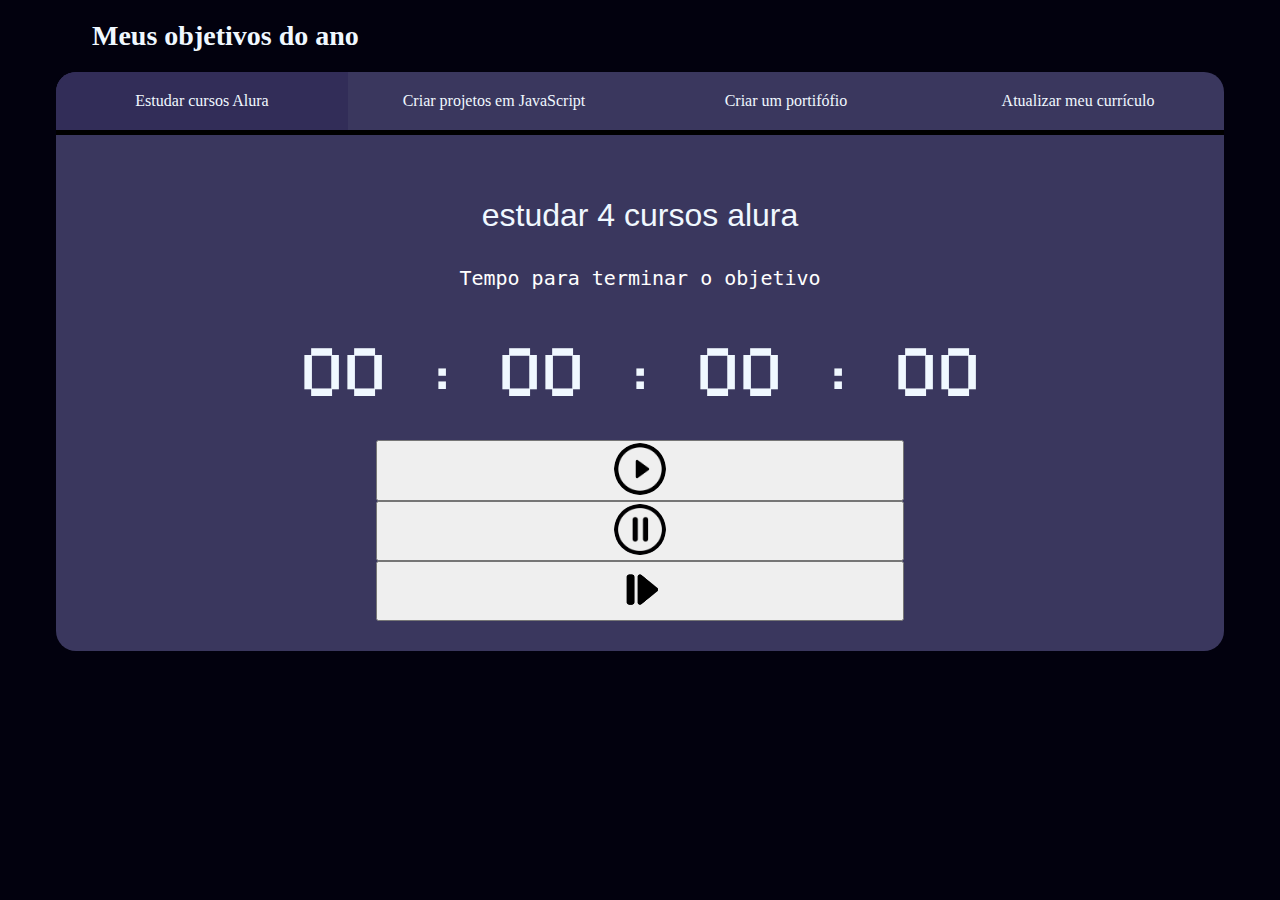
<file: contador/index.html>
<!DOCTYPE html>
<html lang="pt-br">
<head>
    <meta charset="UTF-8">
    <meta http-equiv="X-UA-Compatible" content="IE=edge">
    <meta name="viewport" content="width=device-width, initial-scale=1.0">
    <link rel="stylesheet" href="style.css">
    <link rel="preconnect" href="https://fonts.googleapis.com">
<link rel="preconnect" href="https://fonts.gstatic.com" crossorigin>
<link href="https://fonts.googleapis.com/css2?family=Pixelify+Sans:wght@400..700&display=swap" rel="stylesheet">
    
    <title>Projeto Alura</title>
</head>
<body>
    <h3 class="titulo-projeto">Meus objetivos do ano</h3>
<section class="tópicos">
    <a class="linked-1" href="./index.html">Estudar cursos Alura</a>
    <a class="tópicos-item-2" href="./html/tópico-2.html">Criar projetos em JavaScript</a>
    <a class="tópicos-item-3" href="./html/topico-3.html">Criar um portifófio</a>
    <a class="tópicos-item-4" href="./html/tópico-4.html">Atualizar meu currículo</a>
</section>
<section class="container">
    <h1 class="estudar-texto">estudar 4 cursos alura</h1>
    <h1 class="tempo-texto">Tempo para terminar o objetivo</h1>
 <div class="cronometro"> 
    <div class="timer"></div>
    <div class="time" id="days">00</div>
    <div class="separator">:</div> 
    <div class="time" id="hours">00</div>
    <div class="separator">:</div>
    <div class="time" id="minutes">00</div>
    <div class="separator">:</div>
    <div class="time" id="seconds">00</div>
 </div>
</div>
<div class="buttons">
    <button class="btn" id="startBtn"><img class="image" src="./img/play.png"></button>
    <button class="btn" id="pauseBtn"><img class="image" src="./img/pause.png" ></button>
    <button class="btn" id="resumeBtn"><img class="image" src="./img/resume.png" ></button>
</div>


    
</section>
    
</body>
</html>
</file>
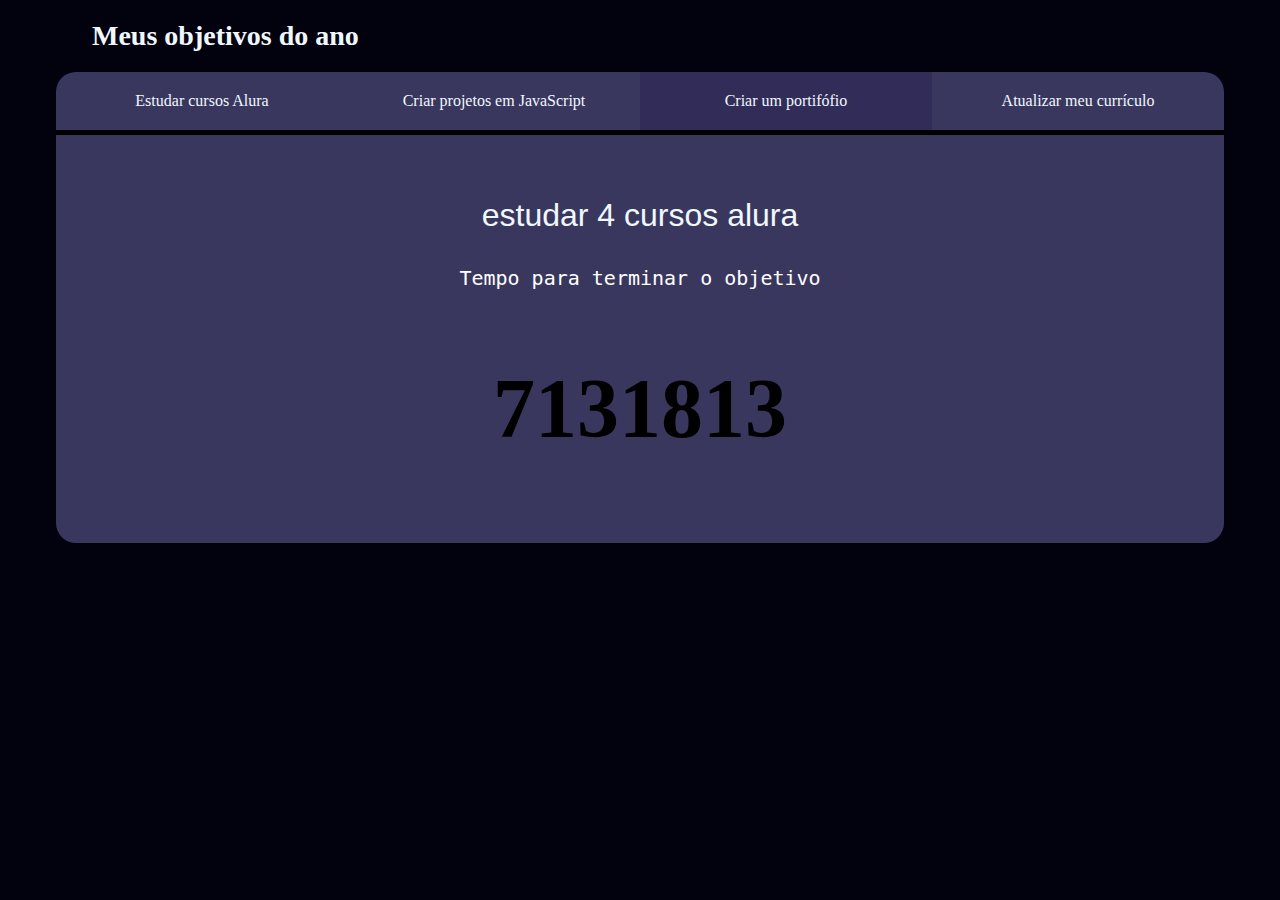
<file: contador/html/topico-3.html>
<!DOCTYPE html>
<html lang="pt-br">
<head>
    <meta charset="UTF-8">
    <meta http-equiv="X-UA-Compatible" content="IE=edge">
    <meta name="viewport" content="width=device-width, initial-scale=1.0">
    <link rel="stylesheet" href="../style.css">
    
    <title>Projeto Alura</title>
</head>
<body>
    <h3 class="titulo-projeto">Meus objetivos do ano</h3>
    <section class="tópicos">
        <a class="tópicos-item-1" href="../index.html">Estudar cursos Alura</a>
        <a class="tópicos-item-2" href="./tópico-2.html">Criar projetos em JavaScript</a>
        <a class="linked" href="./topico-3.html">Criar um portifófio</a>
        <a class="tópicos-item-4" href="./tópico-4.html">Atualizar meu currículo</a>
    </section>
<section class="container">
    <h1 class="estudar-texto">estudar 4 cursos alura</h1>
    <h1 class="tempo-texto">Tempo para terminar o objetivo</h1>
 <div class="cronometro">
    <div class="dias">
        <h1 class="numeros">7</h1>
        <h1 class="tempo"></h1>
    </div>

    <div class="horas">
        <h1 class="numeros">13</h1>
        <h1 class="tempo"></h1>
    </div>

    <div class="minutos">
        <h1 class="numeros">18</h1>
        <h1 class="tempo"></h1>
    </div>

    <div class="segundos">
        <h1 class="numeros">13</h1>
        <h1 class="tempo"></h1>
    </div>
 </div>

    
</section>
    
</body>
</html>
</file>
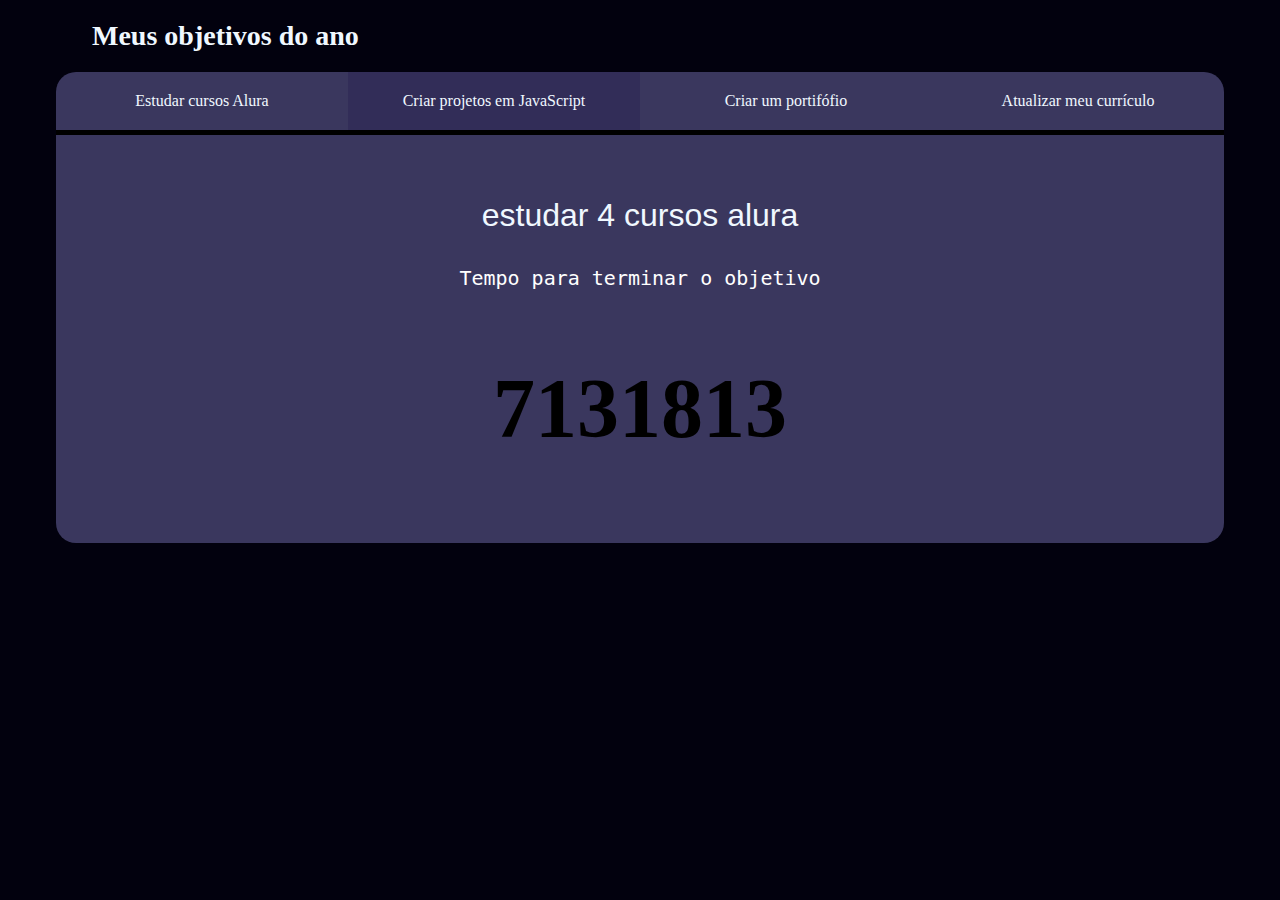
<file: contador/html/tópico-2.html>
<!DOCTYPE html>
<html lang="pt-br">
<head>
    <meta charset="UTF-8">
    <meta http-equiv="X-UA-Compatible" content="IE=edge">
    <meta name="viewport" content="width=device-width, initial-scale=1.0">
    <link rel="stylesheet" href="../style.css">
    
    <title>Projeto Alura</title>
</head>
<body>
    <h3 class="titulo-projeto">Meus objetivos do ano</h3>
    <section class="tópicos">
        <a class="tópicos-item-1" href="../index.html">Estudar cursos Alura</a>
        <a class="linked" href="./tópico-2.html">Criar projetos em JavaScript</a>
        <a class="tópicos-item-3" href="./topico-3.html">Criar um portifófio</a>
        <a class="tópicos-item-4" href="./tópico-4.html">Atualizar meu currículo</a>
    </section>
<section class="container">
    <h1 class="estudar-texto">estudar 4 cursos alura</h1>
    <h1 class="tempo-texto">Tempo para terminar o objetivo</h1>
 <div class="cronometro">
    <div class="dias">
        <h1 class="numeros">7</h1>
        <h1 class="tempo"></h1>
    </div>

    <div class="horas">
        <h1 class="numeros">13</h1>
        <h1 class="tempo"></h1>
    </div>

    <div class="minutos">
        <h1 class="numeros">18</h1>
        <h1 class="tempo"></h1>
    </div>

    <div class="segundos">
        <h1 class="numeros">13</h1>
        <h1 class="tempo"></h1>
    </div>
 </div>

    
</section>
    
</body>
</html>
</file>
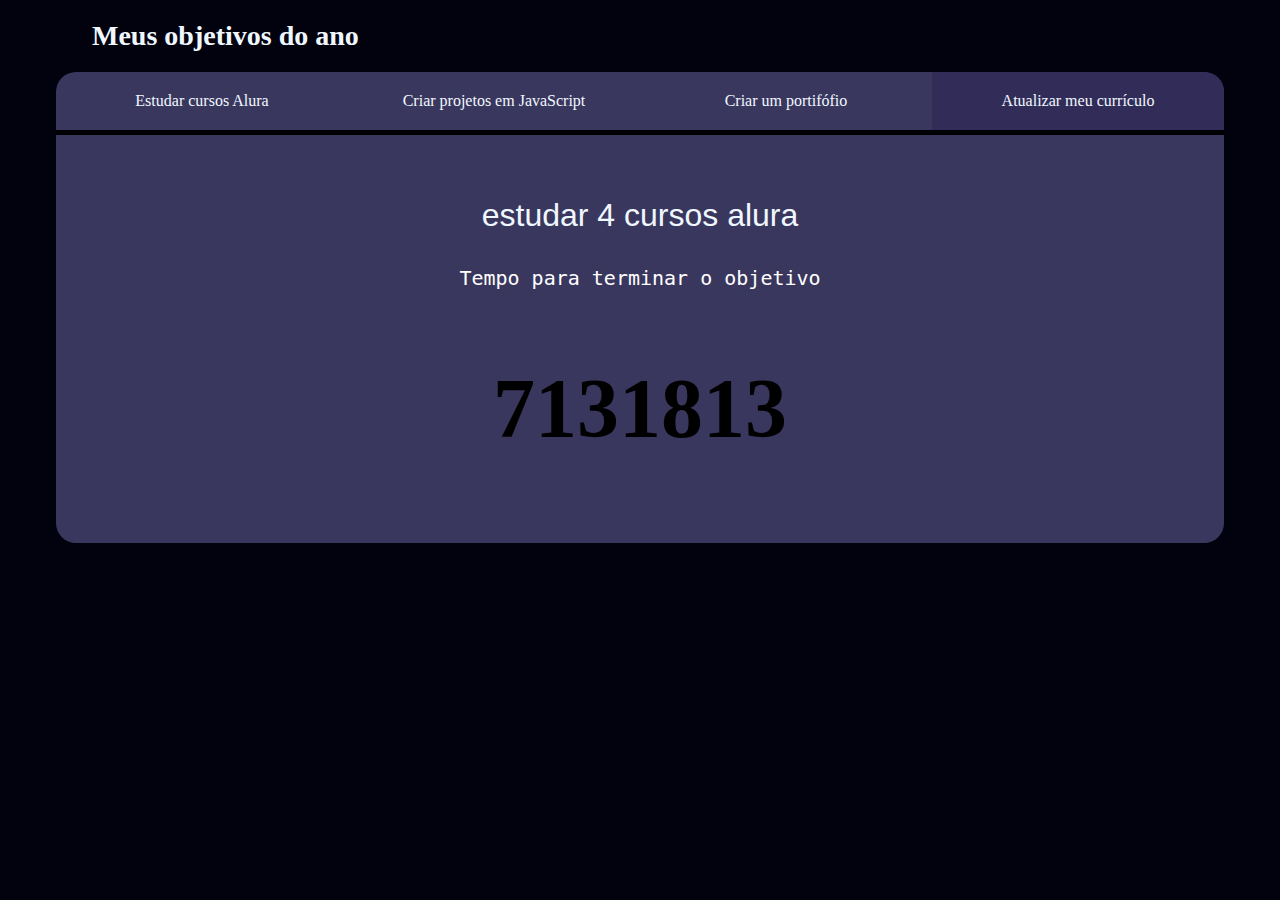
<file: contador/html/tópico-4.html>
<!DOCTYPE html>
<html lang="pt-br">
<head>
    <meta charset="UTF-8">
    <meta http-equiv="X-UA-Compatible" content="IE=edge">
    <meta name="viewport" content="width=device-width, initial-scale=1.0">
    <link rel="stylesheet" href="../style.css">
    
    <title>Projeto Alura</title>
</head>
<body>
    <h3 class="titulo-projeto">Meus objetivos do ano</h3>
<section class="tópicos">
    <a class="tópicos-item-1" href="../index.html">Estudar cursos Alura</a>
    <a class="tópicos-item-2" href="./tópico-2.html">Criar projetos em JavaScript</a>
    <a class="tópicos-item-3" href="./topico-3.html">Criar um portifófio</a>
    <a class="linked-2" href="./tópico-4.html">Atualizar meu currículo</a>
</section>
<section class="container">
    <h1 class="estudar-texto">estudar 4 cursos alura</h1>
    <h1 class="tempo-texto">Tempo para terminar o objetivo</h1>
 <div class="cronometro">
    <div class="dias">
        <h1 class="numeros">7</h1>
        <h1 class="tempo"></h1>
    </div>

    <div class="horas">
        <h1 class="numeros">13</h1>
        <h1 class="tempo"></h1>
    </div>

    <div class="minutos">
        <h1 class="numeros">18</h1>
        <h1 class="tempo"></h1>
    </div>

    <div class="segundos">
        <h1 class="numeros">13</h1>
        <h1 class="tempo"></h1>
    </div>
 </div>

    
</section>
    
</body>
</html>
</file>
<file: contador/style.css>
:root
{
    --cor-de-fundo:#02010E;
    --fundo-container:#3A375E;
    --verdin:#6FFF57;

}

body{
     background-color: var(--cor-de-fundo);
}
.titulo-projeto{
    font-size: 28px;
    color: aliceblue;
    margin: 20px;
    margin-left: 3em;
}

.container{
    margin: 3em;
    margin-top: 0;
    background-color: var(--fundo-container);
    border-bottom-left-radius: 20px;
    border-bottom-right-radius: 20px;
    padding: 30px;
}

.estudar-texto{
    font-family: 'Lucida Sans', 'Lucida Sans Regular', 'Lucida Grande', 'Lucida Sans Unicode', Geneva, Verdana, sans-serif;
    color: aliceblue;
    text-align: center;
    font-size: 32px;
    margin: 32px;
    font-weight: 100;
}

.tempo-texto{
 color: #ffffff;
 font-family: 'IBM Plex Mono', monospace;
 font-size: 20px;
 text-align: center;
 font-weight: 100;
}

.cronometro{
    font-size: 42px;
    margin: 2em;
   display: flex;
   text-align: center;
   justify-content: center;
   margin: auto;
}

.time{
    font-family: "Pixelify Sans", sans-serif;
    color: aliceblue;
    font-size: 74px;
    padding: 24px;
}

.separator{
    font-family: "Pixelify Sans", sans-serif;
    color: aliceblue;
    font-size: 74px;
    padding: 24px;
}

.buttons{
    font-size: 42px;
    margin: 2em;
   display: flex;
   text-align: center;
   justify-content: center;
   margin: auto;
}


.tópicos{
    text-align: center;
    align-items: center;
    color: aliceblue;
    display: grid;
   margin-left: 3em;
   margin-right: 3em;
   background-color: #3A375E;
   border-top-right-radius: 20px;
   border-top-left-radius: 20px;
   grid-template-columns: 25% 25% 25% 25%;
   text-decoration: none;
}

.tópicos-item-1{
    color: aliceblue;
    margin-top: 0;
    border-top-left-radius: 20px;
    font-size: 16px;
    padding: 20px;
    border-bottom: 5px solid black;
    transition: 0.2s;
    text-decoration: none;
}

.tópicos-item-2{
    color: aliceblue;
    margin-top: 0;
    font-size: 16px;
    padding: 20px;
    border-bottom: 5px solid black;
    transition: 0.2s;
    text-decoration: none;
}

.tópicos-item-3{
    color: aliceblue;
    margin-top: 0;
    font-size: 16px;
    padding: 20px;
    border-bottom: 5px solid black;
    transition: 0.2s;
    text-decoration: none;
}

.tópicos-item-4{
    color: aliceblue;
    margin-top: 0;
    border-top-right-radius: 20px;
    font-size: 16px;
    padding: 20px;
    border-bottom: 5px solid black;
    transition: 0.2s;
    text-decoration: none;
}

.linked{
    color: aliceblue;
    margin-top: 0;
    font-size: 16px;
    padding: 20px;
    border-bottom: 5px solid black;
    transition: 0.2s;
    text-decoration: none;
    background-color: #322d58;
}

.linked-1{
    color: aliceblue;
    margin-top: 0;
    font-size: 16px;
    padding: 20px;
    border-bottom: 5px solid black;
    transition: 0.2s;
    text-decoration: none;
    background-color: #322d58;
    border-top-left-radius: 20px;
}

.linked-2{
    color: aliceblue;
    margin-top: 0;
    font-size: 16px;
    padding: 20px;
    border-bottom: 5px solid black;
    transition: 0.2s;
    text-decoration: none;
    background-color: #322d58;
    border-top-right-radius: 20px;
}


.tópicos-item-1:hover{
    background-color: #55517a;
    border-bottom: 5px solid var(--verdin);
}

.tópicos-item-2:hover{
    background-color: #55517a;
    border-bottom: 5px solid var(--verdin);
}

.tópicos-item-3:hover{
    background-color: #55517a;
    border-bottom: 5px solid var(--verdin);
}

.tópicos-item-4:hover{
    background-color: #55517a;
    border-bottom: 5px solid var(--verdin);
}

.linked:hover{
    background-color: #55517a;
    border-bottom: 5px solid var(--verdin);
}
.linked-1:hover{
    background-color: #55517a;
    border-bottom: 5px solid var(--verdin);
}

.linked-2:hover{
    background-color: #55517a;
    border-bottom: 5px solid var(--verdin);
}

img{
    border-radius: 100%;
    width: 10%;
    padding-left: -20%;
    padding-right: -20%;
}

.buttons{
    display: grid;
    grid-template-columns: auto;
}
</file>
